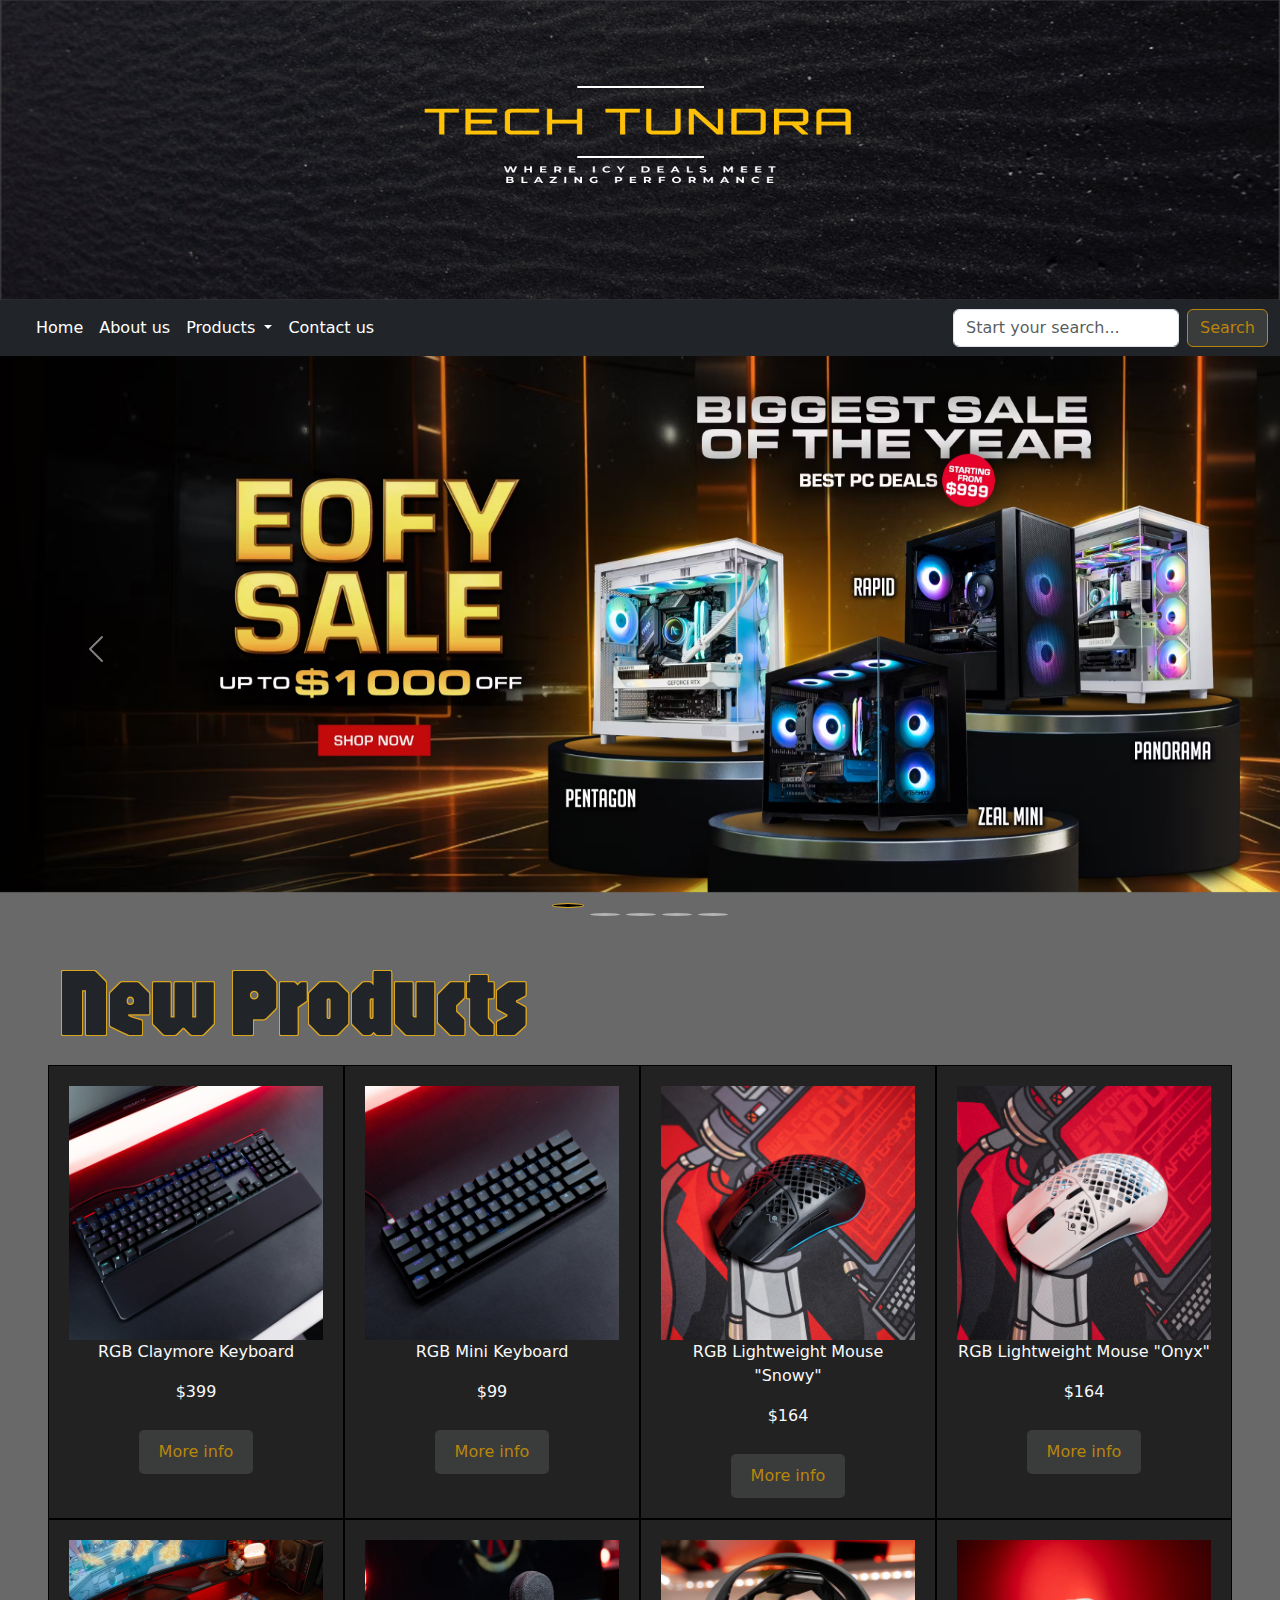
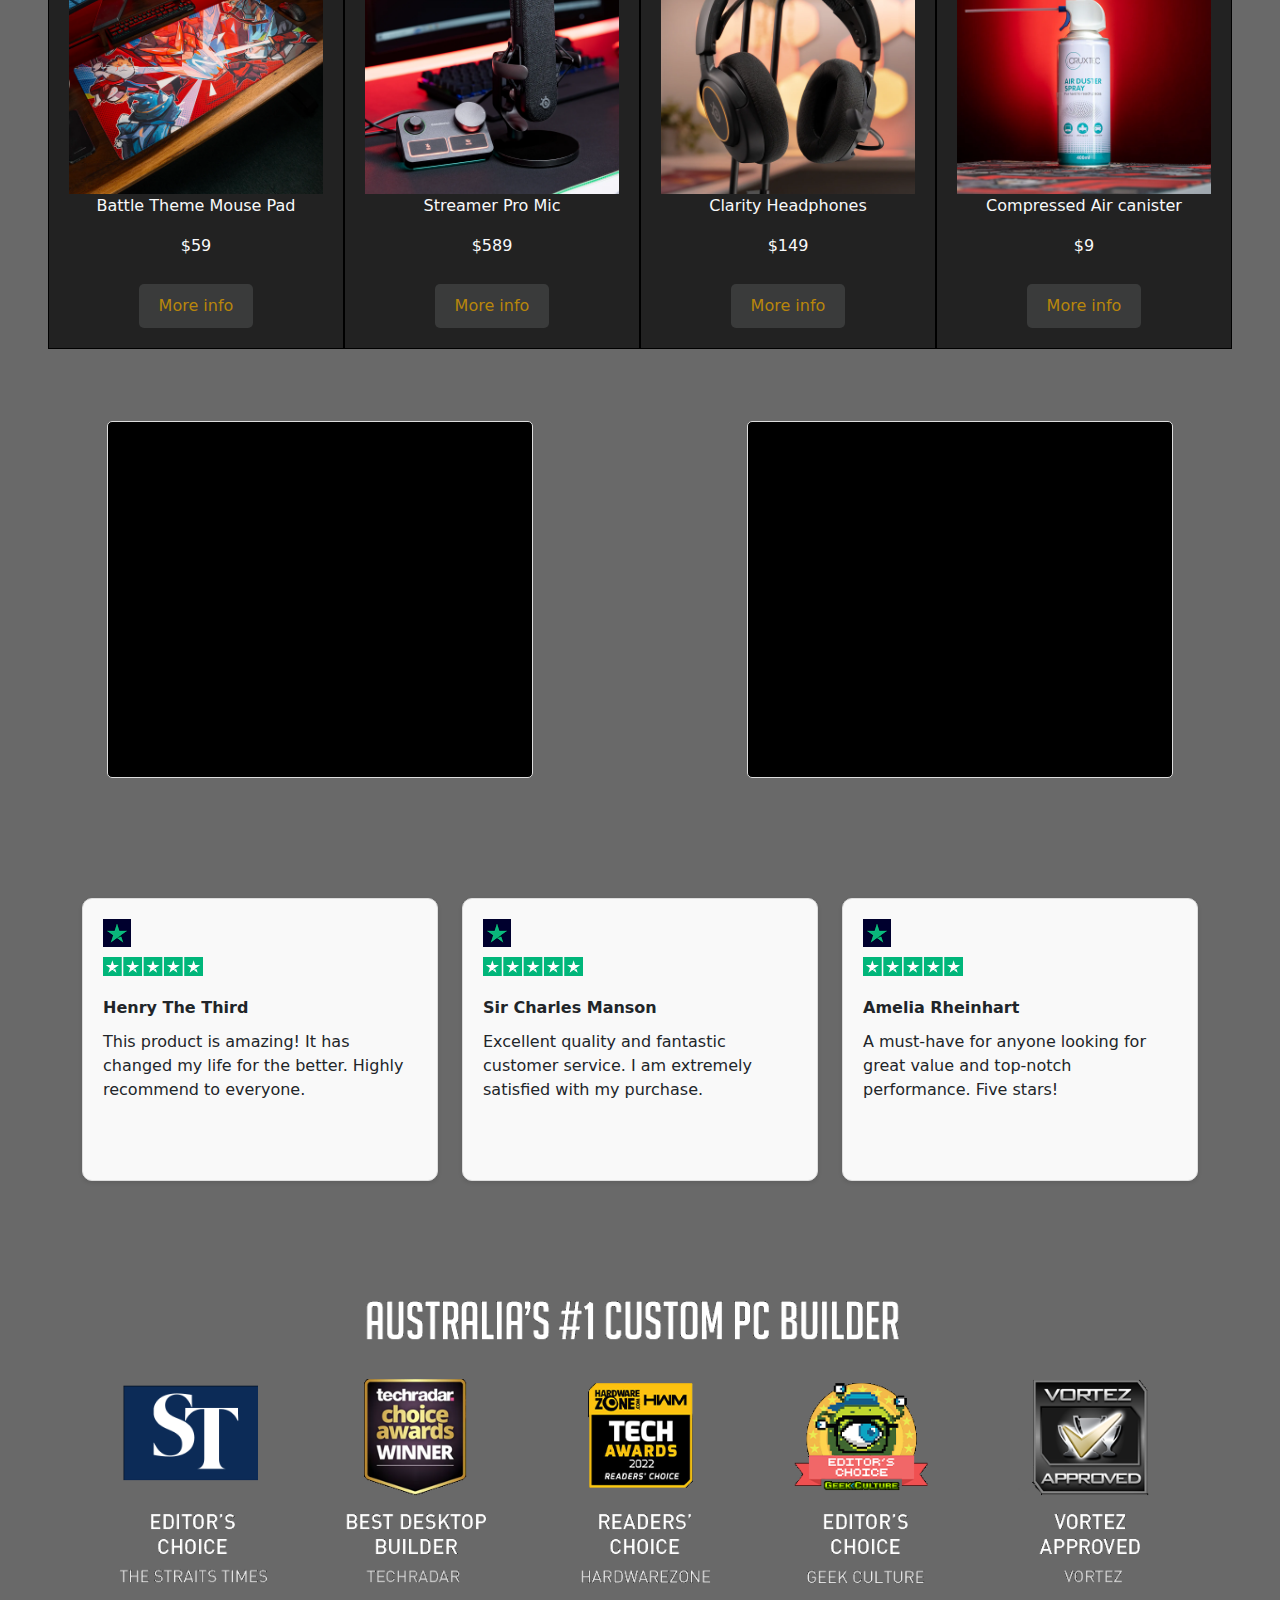
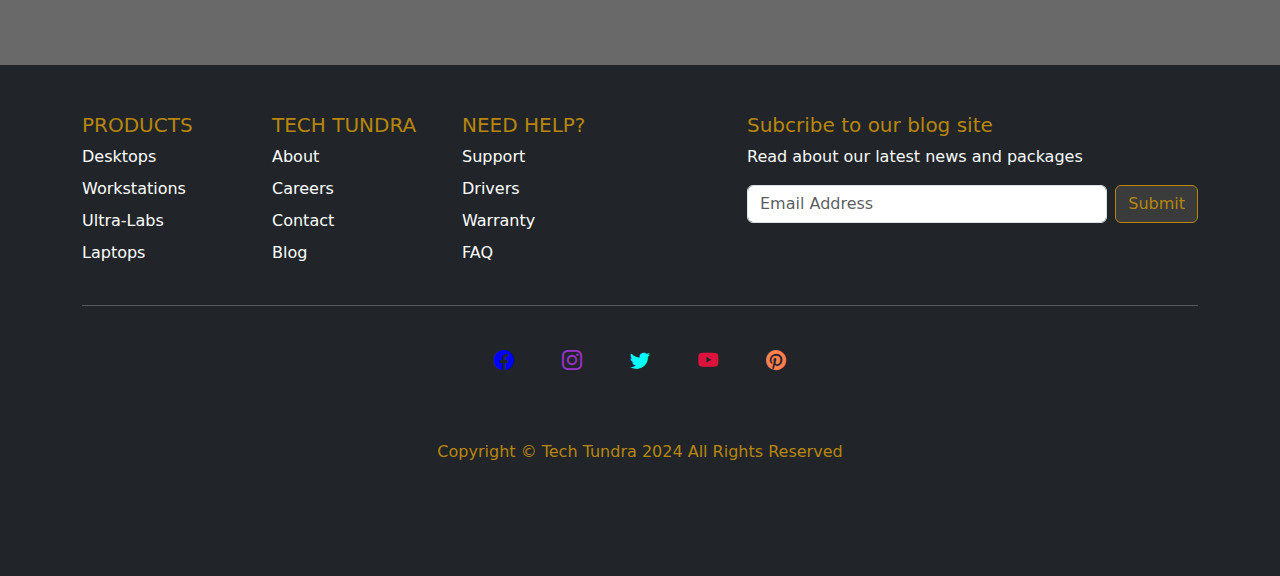
<file: index.html>
<!DOCTYPE html>
<html lang="en">
<head>
    <meta charset="UTF-8">
    <meta name="viewport" content="width=device-width, initial-scale=1.0">
    <title>Document</title>
    <link href="https://cdn.jsdelivr.net/npm/bootstrap@5.3.3/dist/css/bootstrap.min.css" rel="stylesheet" integrity="sha384-QWTKZyjpPEjISv5WaRU9OFeRpok6YctnYmDr5pNlyT2bRjXh0JMhjY6hW+ALEwIH" crossorigin="anonymous">
    <link rel="stylesheet" href="https://cdn.jsdelivr.net/npm/bootstrap-icons@1.11.3/font/bootstrap-icons.min.css">
    <link rel="stylesheet" href="https://cdnjs.cloudflare.com/ajax/libs/animate.css/4.1.1/animate.min.css">
    <link rel="stylesheet" href="styles.css">
    <!--logo on tab-->
    <link rel="icon" href="images/webtab.svg" type="image">
</head>
<body class="backgroundsolid">
    <!-- banner-->
    <header>
        <div class="container-fluid bannerImage">
            <img src="images/Banner.jpg" alt="Banner Image" class="bannerImg">
        </div>
    </header>
    <!-- navbar -->
    <nav class="navbar navbar-expand-md bg-dark">
        <div class="container-fluid">
          <a class="navbar-brand"></a>
          <button class="navbar-toggler" type="button" data-bs-toggle="collapse" data-bs-target="#navbarSupportedContent" aria-controls="navbarSupportedContent" aria-expanded="false" aria-label="Toggle navigation">
            <span class="navbar-toggler-icon"></span>
          </button>
          <div class="collapse navbar-collapse" id="navbarSupportedContent">
            <ul class="navbar-nav me-auto mb-2 mb-lg-0">
              <li class="nav-item">
                <a class="nav-link active text-white" aria-current="page" href="index.html">Home</a>
              </li>
              <li class="nav-item">
                <a class="nav-link text-white" href="about.html">About us</a>
              </li>
              <li class="nav-item dropdown">
                <a class="nav-link dropdown-toggle text-white" href="#" role="button" data-bs-toggle="dropdown" aria-expanded="false">
                  Products
                </a>
                <ul class="dropdown-menu">
                  <li><a class="dropdown-item" href="prebuilt.html">Prebuilt</a></li>
                  <li><a class="dropdown-item" href="https://pcpartpicker.com/" target="_blank">Parts Picker</a></li>
                </ul>
              </li>
              <li class="nav-item">
                <a class="nav-link text-white" href="contact.html">Contact us</a>
              </li>
            </ul>
            <form class="d-flex" role="search">
              <input class="form-control me-2" type="search" placeholder="Start your search..." aria-label="Search">
              <button class="btn btn-outline" type="submit">Search</button>
            </form>
          </div>
        </div>
      </nav>
<!--------------------Carousel---------------------------->
      <div id="carouselExampleIndicators" class="carousel slide" data-bs-ride="carousel" data-bs-interval="4000">
        <div class="carousel-indicators">
          <button type="button" data-bs-target="#carouselExampleIndicators" data-bs-slide-to="0" class="active" aria-current="true" aria-label="Slide 1"></button>
          <button type="button" data-bs-target="#carouselExampleIndicators" data-bs-slide-to="1" aria-label="Slide 2"></button>
          <button type="button" data-bs-target="#carouselExampleIndicators" data-bs-slide-to="2" aria-label="Slide 3"></button>
          <button type="button" data-bs-target="#carouselExampleIndicators" data-bs-slide-to="3" aria-label="Slide 4"></button>
          <button type="button" data-bs-target="#carouselExampleIndicators" data-bs-slide-to="4" aria-label="Slide 5"></button>
        </div>
        <div class="carousel-inner">
          <div class="carousel-item active">
            <img src="images/EOFY.png" class="d-block w-100" alt="...">
          </div>
          <div class="carousel-item">
            <img src="images/AMD.png" class="d-block w-100" alt="...">
          </div>
          <div class="carousel-item">
            <img src="images/workstations.avif" class="d-block w-100" alt="...">
          </div>
          <div class="carousel-item">
            <img src="images/desk.png" class="d-block w-100" alt="...">
          </div>
          <div class="carousel-item">
            <img src="images/pzero.png" class="d-block w-100" alt="...">
          </div>
        </div>
        <button class="carousel-control-prev" type="button" data-bs-target="#carouselExampleIndicators" data-bs-slide="prev">
          <span class="carousel-control-prev-icon" aria-hidden="true"></span>
          <span class="visually-hidden">Previous</span>
        </button>
        <button class="carousel-control-next" type="button" data-bs-target="#carouselExampleIndicators" data-bs-slide="next">
          <span class="carousel-control-next-icon" aria-hidden="true"></span>
          <span class="visually-hidden">Next</span>
        </button>
      </div> 


    <!-- GRid new items-->

    <div class="container mx-5" >
      <h1 class="jaro-font">New Products</h1>
    </div>
    <div class="grid-container mx-5 text-light">
      <div class="grid-item">
          <img src="images/keyboard1.webp" alt="Image 1">
          <p>RGB Claymore Keyboard</p>
          <p>$399</p>
          <button class="btn-outline">More info</button>
      </div>
      <div class="grid-item">
          <img src="images/RGB mini.webp" alt="Image 2">
          <p>RGB Mini Keyboard</p>
          <p>$99</p>
          <button class="btn-outline">More info</button>
      </div>
      <div class="grid-item">
          <img src="images/snowy.webp" alt="Image 3">
          <p>RGB Lightweight Mouse "Snowy"</p>
          <p>$164</p>
          <button class="btn-outline">More info</button>
      </div>
      <div class="grid-item">
          <img src="images/onyx.webp" alt="Image 4">
          <p>RGB Lightweight Mouse "Onyx"</p>
          <p>$164</p>
          <button class="btn-outline">More info</button>
      </div>
      <div class="grid-item">
          <img src="images/bossmousepad.webp" alt="Image 5">
          <p>Battle Theme Mouse Pad</p>
          <p>$59</p>
          <button class="btn-outline">More info</button>
      </div>
      <div class="grid-item">
          <img src="images/Streamerpro.webp" alt="Image 6">
          <p>Streamer Pro Mic</p>
          <p>$589</p>
          <button class="btn-outline">More info</button>
      </div>
      <div class="grid-item">
          <img src="images/clarities.webp" alt="Image 7">
          <p>Clarity Headphones</p>
          <p>$149</p>
          <button class="btn-outline">More info</button>
      </div>
      <div class="grid-item">
          <img src="images/air.webp" alt="Image 8">
          <p>Compressed Air canister</p>
          <p>$9</p>
          <button class="btn-outline">More info</button>
      </div>
  </div>

       <!--Conatiner main page filler --> 

       <div class="container-fluid mt-4 py-5">
        <div class="row">
          <div class="col-md-4 mx-auto link-item">
            <iframe width="560" height="315" src="https://www.youtube.com/embed/F16OFuLEx2w?si=wn-rbUbf-bKqVGNN&amp;start=1" title="YouTube video player" frameborder="0" allow="accelerometer; autoplay; clipboard-write; encrypted-media; gyroscope; picture-in-picture; web-share" referrerpolicy="strict-origin-when-cross-origin" allowfullscreen></iframe>
          </div>
          <div class="col-md-4 mx-auto link-item">
            <iframe width="560" height="315" src="https://www.youtube.com/embed/3ePvOQDma_s?si=N4fchI3r_JBFfJib&amp;start=3" title="YouTube video player" frameborder="0" allow="accelerometer; autoplay; clipboard-write; encrypted-media; gyroscope; picture-in-picture; web-share" referrerpolicy="strict-origin-when-cross-origin" allowfullscreen></iframe>
          </div>
        </div>
      </div>
  


    <!--testimonials-->
    <div class="container mt-4 py-5">
      <div class="row">
        <div class="col-md-4">
          <div class="testimonial">
              <img src="images/testimonial.png" alt="testimonials">
              <div class="card-body">
                <img src="images/stars-5.svg">
                <p class="name">Henry The Third</p>
                <p>This product is amazing! It has changed my life for the better. Highly recommend to everyone.</p>
              </div>
          </div>
      </div>

      
      <div class="col-md-4">
          <div class="testimonial">
              <img src="images/testimonial.png" alt="testimonials">
              <div class="card-body">
                <img src="images/stars-5.svg">
                <p class="name">Sir Charles Manson</p>
                <p>Excellent quality and fantastic customer service. I am extremely satisfied with my purchase.</p>
              </div>
          </div>
      </div>

      <div class="col-md-4">
          <div class="testimonial">
              <img src="images/testimonial.png" alt="testimonials">
              <div class="card-body">
                <img src="images/stars-5.svg">
                  <p class="name">Amelia Rheinhart</p>
                  <p>A must-have for anyone looking for great value and top-notch performance. Five stars!</p>
              </div>
          </div>
      </div>
      </div>
    </div>

    
 

     <!--Conatiner main page filler -->

    <div class="container py-5">
      <div class="d-flex justify-content-center">
        <img src="images/awards.png" class="img-fluid">
      </div>
    </div>


     <!--Footer-->
     <div class="container-fluid bg-dark">

        <div class="container">
            <footer class="py-5">
                <div class="row">
                    <div class="col-6 col-md mb-3">
                        <h5 class="h5yellow">PRODUCTS</h5>
                        <ul class="nav flex-column">
                            <li class="nav-item mb-2"><a href="#" class="nav-link p-0 footerlinksCol text-white">Desktops</a></li>
                            <li class="nav-item mb-2"><a href="#" class="nav-link p-0 footerlinksCol text-white">Workstations</a></li>
                            <li class="nav-item mb-2"><a href="#" class="nav-link p-0 footerlinksCol text-white">Ultra-Labs</a></li>
                            <li class="nav-item mb-2"><a href="#" class="nav-link p-0 footerlinksCol text-white">Laptops</a></li>
                        </ul>
                    </div>

                    <div class="col-6 col-md mb-3">
                        <h5 class="h5yellow">TECH TUNDRA</h5>
                        <ul class="nav flex-column">
                            <li class="nav-item mb-2"><a href="about.html" class="nav-link p-0 footerlinksCol text-white">About</a></li>
                            <li class="nav-item mb-2"><a href="#" class="nav-link p-0 footerlinksCol text-white">Careers</a></li>
                            <li class="nav-item mb-2"><a href="contact.html" class="nav-link p-0 footerlinksCol text-white">Contact</a></li>
                            <li class="nav-item mb-2"><a href="#" class="nav-link p-0 footerlinksCol text-white">Blog</a></li>
                        </ul>
                    </div>

                    <div class="col-6 col-md mb-3">
                        <h5 class="h5yellow">NEED HELP?</h5>
                        <ul class="nav flex-column">
                            <li class="nav-item mb-2"><a href="#" class="nav-link p-0 footerlinksCol text-white">Support</a></li>
                            <li class="nav-item mb-2"><a href="#" class="nav-link p-0 footerlinksCol text-white">Drivers</a></li>
                            <li class="nav-item mb-2"><a href="#" class="nav-link p-0 footerlinksCol text-white">Warranty</a></li>
                            <li class="nav-item mb-2"><a href="#" class="nav-link p-0 footerlinksCol text-white">FAQ</a></li>
                        </ul>
                    </div>

                  
                    <div class="col-md-5 offset-md-1 mb-3">
                        <form action="#">
                            <h5 class="h5yellow"> Subcribe to our blog site</h5>
                            <p class="text-light"> Read about our latest news and packages</p>
                            <div class="d-flex flex-column flex-sm-row w-100 gap-2">
                                <label for="blog 1" class="visually-hidden">Email Address</label>
                                <input id="blog 1" type="text" class="form-control" placeholder="Email Address">
                                <button class="btn btn-outline" type="Submit" >Submit</button>
                            </div>
                        </form>
                    </div>
                </div>

                

                <div>
                    <hr class="text-light"> <!--Added icon Bouncing-->
                    <div class="d-flex justify-content-center py-3 my-4">
                        <div class="social-icon-item icon-bounce">
                            <a href="#"><i class="bi bi-facebook fbicon fs-5 m-4"></i></a>
                        </div>
                        <div class="social-icon-item icon-bounce">
                            <a href="#"><i class="bi bi-instagram instaicon fs-5 m-4"></i></a>
                        </div>
                        <div class="social-icon-item icon-bounce">
                            <a href="#"><i class="bi bi-twitter xicon fs-5 m-4"></i></a>
                        </div>
                        <div class="social-icon-item icon-bounce">
                            <a href="#"><i class="bi bi-youtube yticon fs-5 m-4"></i></a>
                        </div>
                        <div class="social-icon-item icon-bounce">
                            <a href="#"><i class="bi bi-pinterest pinteresticon fs-5 m-4"></i></a>
                        </div>
                    </div>

                <div class="d-flex flex-column flex-sm-row justify-content-center py-4 my-4">
                    <p class="h5yellow fw-light">Copyright &copy Tech Tundra 2024 All Rights Reserved</p>
                </div>

            </footer>
        </div>

    </div>

       

    
</body>
<script src="https://cdn.jsdelivr.net/npm/bootstrap@5.3.3/dist/js/bootstrap.bundle.min.js" integrity="sha384-YvpcrYf0tY3lHB60NNkmXc5s9fDVZLESaAA55NDzOxhy9GkcIdslK1eN7N6jIeHz" crossorigin="anonymous"></script>
</html>
</file>
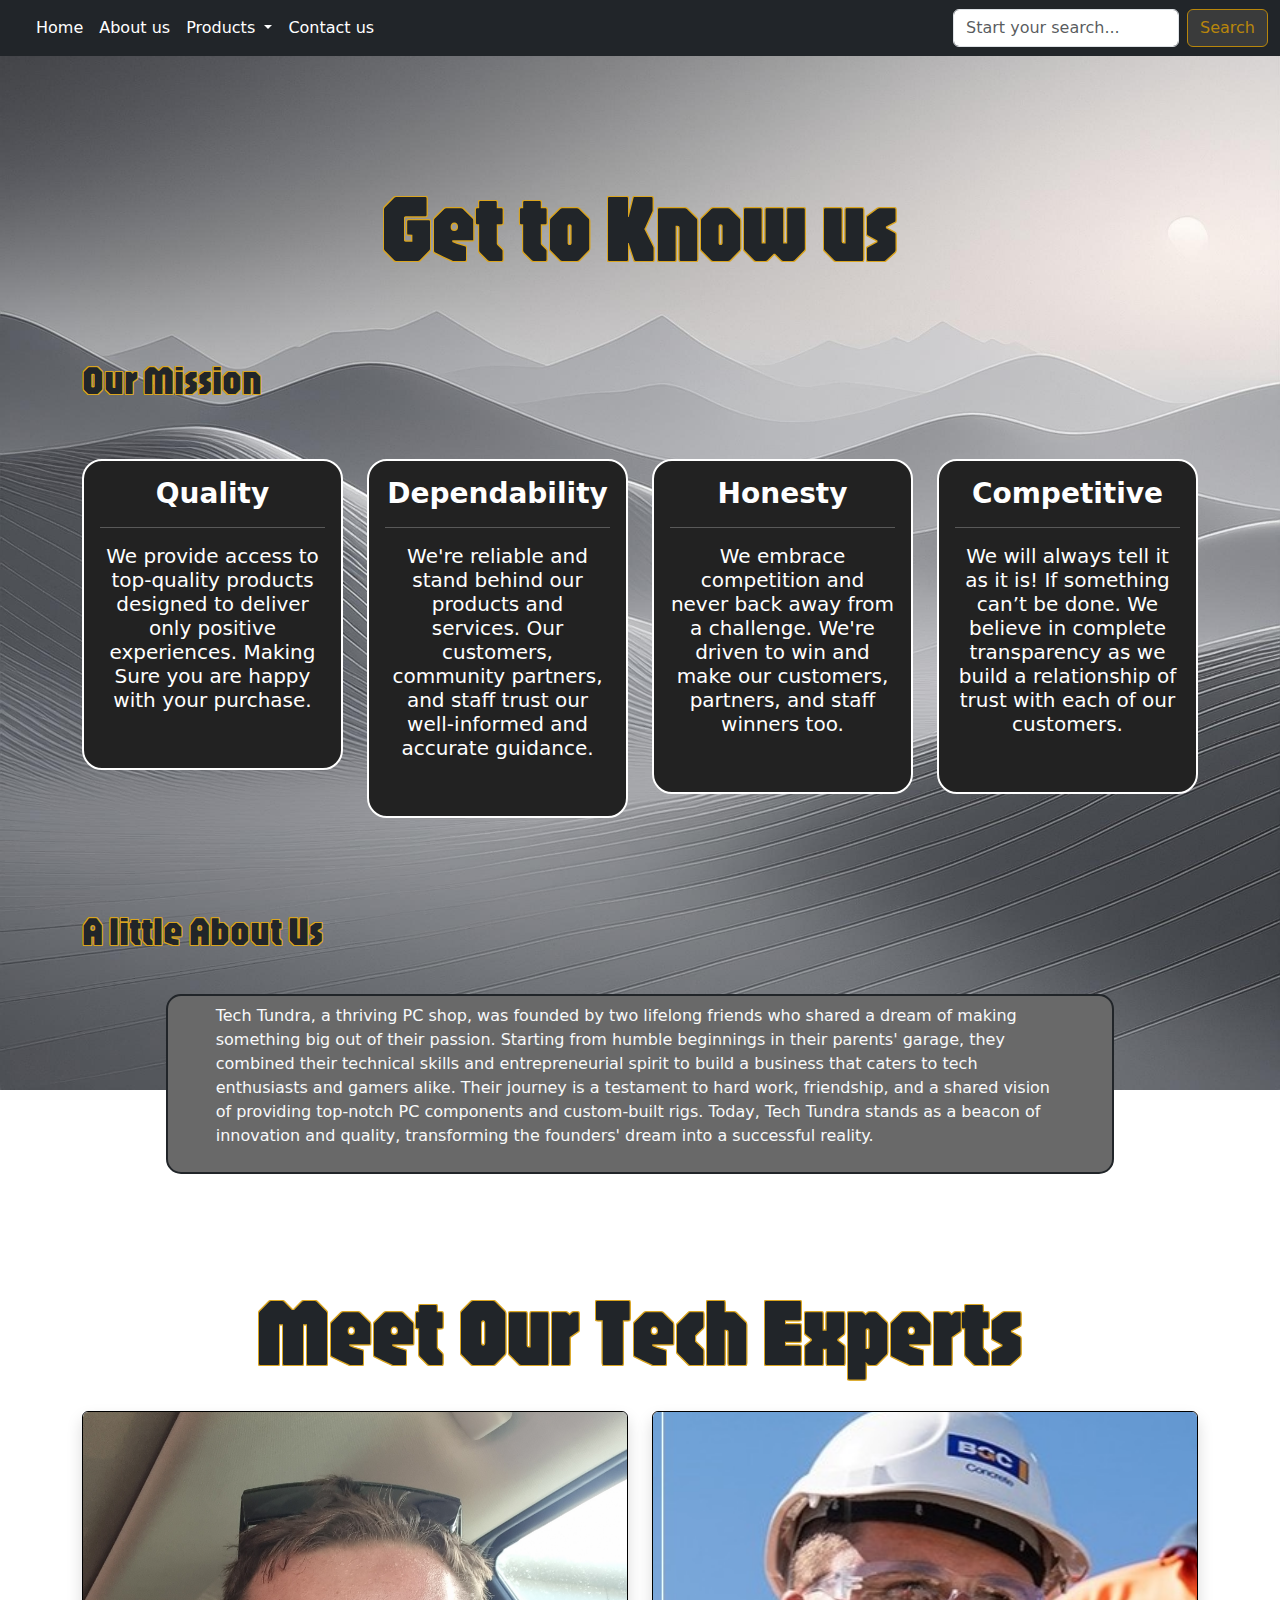
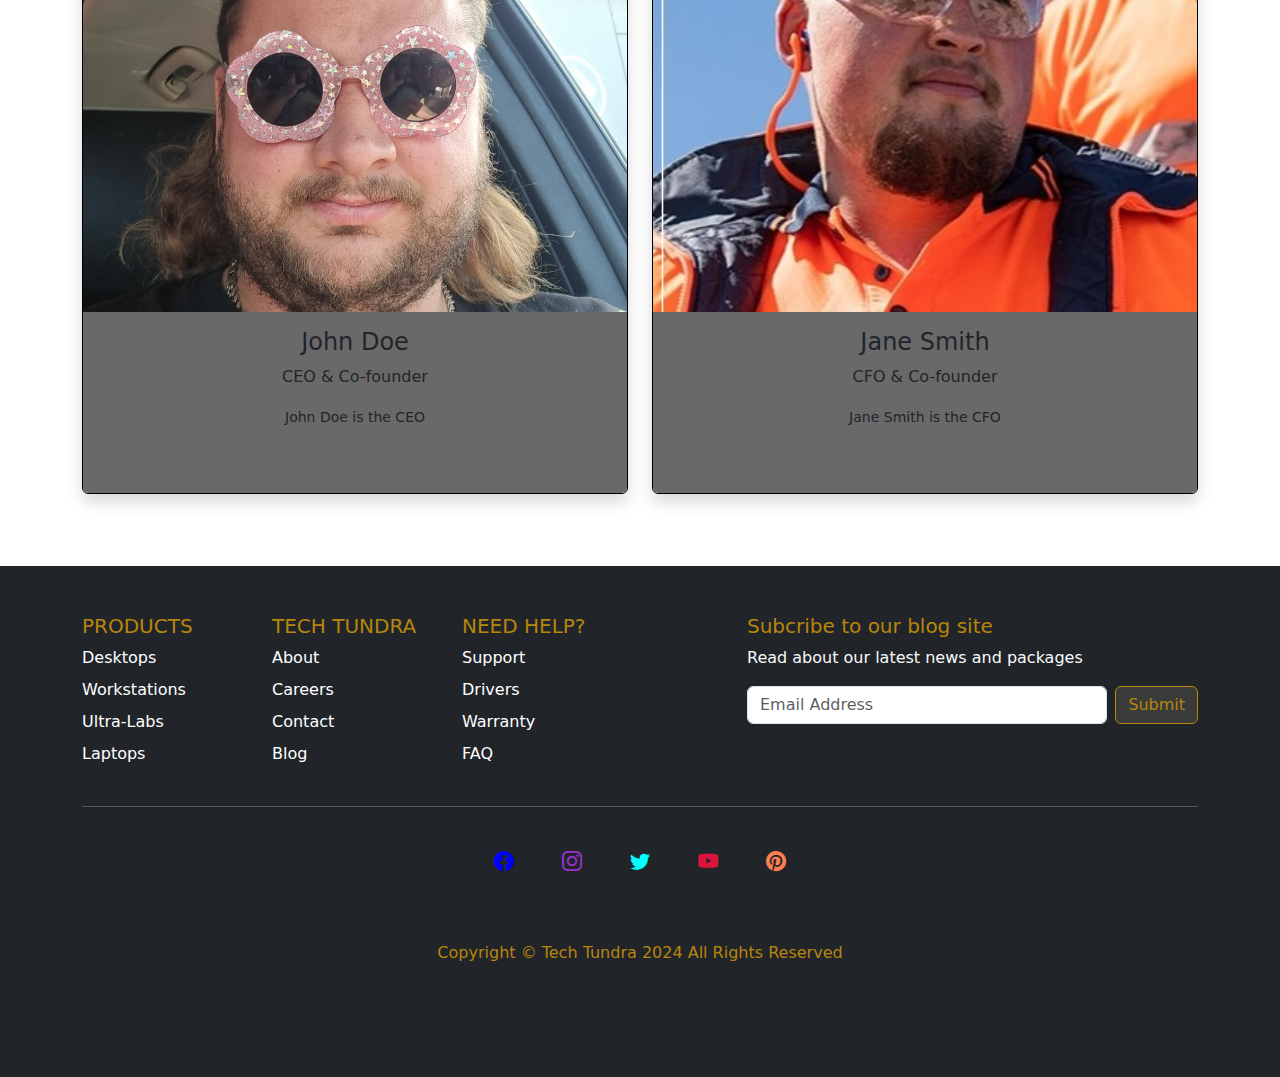
<file: about.html>
<!DOCTYPE html>
<html lang="en">
<head>
    <meta charset="UTF-8">
    <meta name="viewport" content="width=device-width, initial-scale=1.0">
    <title>Document</title>
    <link href="https://cdn.jsdelivr.net/npm/bootstrap@5.3.3/dist/css/bootstrap.min.css" rel="stylesheet" integrity="sha384-QWTKZyjpPEjISv5WaRU9OFeRpok6YctnYmDr5pNlyT2bRjXh0JMhjY6hW+ALEwIH" crossorigin="anonymous">
    <link rel="stylesheet" href="https://cdn.jsdelivr.net/npm/bootstrap-icons@1.11.3/font/bootstrap-icons.min.css">
    <link rel="stylesheet" href="styles.css">
    <!--logo on tab-->
    <link rel="icon" href="images/webtab.svg" type="image">
</head>
<body class="backgroundimage">

    <!-- navbar -->
    <nav class="navbar navbar-expand-md bg-dark">
        <div class="container-fluid">
          <a class="navbar-brand"></a>
          <button class="navbar-toggler" type="button" data-bs-toggle="collapse" data-bs-target="#navbarSupportedContent" aria-controls="navbarSupportedContent" aria-expanded="false" aria-label="Toggle navigation">
            <span class="navbar-toggler-icon"></span>
          </button>
          <div class="collapse navbar-collapse" id="navbarSupportedContent">
            <ul class="navbar-nav me-auto mb-2 mb-lg-0">
              <li class="nav-item">
                <a class="nav-link active text-white" aria-current="page" href="index.html">Home</a>
              </li>
              <li class="nav-item">
                <a class="nav-link text-white" href="about.html">About us</a>
              </li>
              <li class="nav-item dropdown">
                <a class="nav-link dropdown-toggle text-white" href="#" role="button" data-bs-toggle="dropdown" aria-expanded="false">
                  Products
                </a>
                <ul class="dropdown-menu">
                  <li><a class="dropdown-item" href="prebuilt.html">Prebuilt</a></li>
                  <li><a class="dropdown-item" href="https://pcpartpicker.com/" target="_blank">Parts Picker</a></li>
                  
                </ul>
              </li>
              <li class="nav-item">
                <a class="nav-link text-white" href="contact.html">Contact us</a>
              </li>
            </ul>
            <form class="d-flex" role="search">
              <input class="form-control me-2" type="search" placeholder="Start your search..." aria-label="Search">
              <button class="btn btn-outline" type="submit">Search</button>
            </form>
          </div>
        </div>
      </nav>
      
           <!-- Container -->
      <div class="container-fluid">
        <div class=" py-5 my-3 text-center">
            <h1 class="pt-5 text-dark jaro-font">Get to Know us</h1>
        </div>
    </div> 
    
    <div class="container">
        <h1 class="h1products">Our Mission</h1>
        <div class="row justify-content-center">
            <div class="col-md-3 py-5">
                <div class="card cardsupport">
                    <div class="card-body text-white">
                        <h3><strong>Quality</strong></h3>
                        <hr>
                        <h5 class="card-title">We provide access to top-quality products designed to deliver only positive experiences. Making Sure you are happy with your purchase.</h5>
                    </div>
                </div>
            </div>
    
            <div class="col-md-3 py-5">
                <div class="card cardsupport">
                    <div class="card-body text-white">
                        <h3><strong>Dependability</strong></h3>
                        <hr>
                        <h5 class="card-title">We're reliable and stand behind our products and services. Our customers, community partners, and staff trust our well-informed and accurate guidance.</h5>
                    </div>
                </div>
            </div>
    
            <div class="col-md-3 py-5">
                <div class="card cardsupport">
                    <div class="card-body text-white">
                        <h3><strong>Honesty</strong></h3>
                        <hr>
                        <h5 class="card-title">We embrace competition and never back away from a challenge. We're driven to win and make our customers, partners, and staff winners too.</h5>
                    </div>
                </div>
            </div>
            <div class="col-md-3 py-5">
                <div class="card cardsupport">
                    <div class="card-body text-white">
                        <h3><strong>Competitive</strong></h3>
                        <hr>
                        <h5 class="card-title">We will always tell it as it is! If something can’t be done. We believe in complete transparency as we build a relationship of trust with each of our customers.</h5>
                    </div>
                </div>
            </div>
        </div>
    </div>

    <div class="container mx-auto">
        <h1 class="h1products py-3 my-4 ">A little About Us</h1>
        <div class="mx-auto text px-5 py-2 cardgrey">
            <p class="text-light">Tech Tundra, a thriving PC shop, was founded by two lifelong friends who shared a dream of making something big out of their passion.
                 Starting from humble beginnings in their parents' garage, they combined their technical skills and entrepreneurial spirit to build a business that caters to tech enthusiasts and gamers alike.
                  Their journey is a testament to hard work, friendship, and a shared vision of providing top-notch PC components and custom-built rigs. 
                  Today, Tech Tundra stands as a beacon of innovation and quality, transforming the founders' dream into a successful reality.</p>
        </div>
    </div>

    <!-- Meet us-->
    <section class="py-5">
        <div class="container">
            <h1 class="jaro-font text-center mb-4">Meet Our Tech Experts</h1>
            <div class="row">
                <div class="col-md-6 mb-4">
                    <div class="card team-member shadow">
                        <img src="images/Snapchat-1834599623.jpg" class="card-img-top" alt=" Team member 1">
                        <div class="card-body cardsale">
                            <h4 class="card-title">John Doe</h4>
                            <p class="card-text">CEO & Co-founder</p>
                            <p><small>John Doe is the CEO</small></p>
                        </div>
                    </div>
                </div>
    
                <div class="col-md-6 mb-4">
                    <div class="card team-member shadow">
                        <img src="images/codie.heroic22.jpg" class="card-img-top" alt=" Team member 2">
                        <div class="card-body cardsale">
                            <h4 class="card-title">Jane Smith</h4>
                            <p class="card-text">CFO & Co-founder</p>
                            <p><small>Jane Smith is the CFO</small></p>
                        </div>
                    </div>
                </div>
            </div>
        </div>
    </section>
    




       <!--Footer-->

    <div class="container-fluid bg-dark">

        <div class="container">
            <footer class="py-5">
                <div class="row">
                    <div class="col-6 col-md mb-3">
                        <h5 class="h5yellow">PRODUCTS</h5>
                        <ul class="nav flex-column">
                            <li class="nav-item mb-2"><a href="#" class="nav-link p-0 footerlinksCol text-white">Desktops</a></li>
                            <li class="nav-item mb-2"><a href="#" class="nav-link p-0 footerlinksCol text-white">Workstations</a></li>
                            <li class="nav-item mb-2"><a href="#" class="nav-link p-0 footerlinksCol text-white">Ultra-Labs</a></li>
                            <li class="nav-item mb-2"><a href="#" class="nav-link p-0 footerlinksCol text-white">Laptops</a></li>
                        </ul>
                    </div>

                    <div class="col-6 col-md mb-3">
                        <h5 class="h5yellow">TECH TUNDRA</h5>
                        <ul class="nav flex-column">
                            <li class="nav-item mb-2"><a href="about.html" class="nav-link p-0 footerlinksCol text-white">About</a></li>
                            <li class="nav-item mb-2"><a href="#" class="nav-link p-0 footerlinksCol text-white">Careers</a></li>
                            <li class="nav-item mb-2"><a href="contact.html" class="nav-link p-0 footerlinksCol text-white">Contact</a></li>
                            <li class="nav-item mb-2"><a href="#" class="nav-link p-0 footerlinksCol text-white">Blog</a></li>
                        </ul>
                    </div>

                    <div class="col-6 col-md mb-3">
                        <h5 class="h5yellow">NEED HELP?</h5>
                        <ul class="nav flex-column">
                            <li class="nav-item mb-2"><a href="#" class="nav-link p-0 footerlinksCol text-white">Support</a></li>
                            <li class="nav-item mb-2"><a href="#" class="nav-link p-0 footerlinksCol text-white">Drivers</a></li>
                            <li class="nav-item mb-2"><a href="#" class="nav-link p-0 footerlinksCol text-white">Warranty</a></li>
                            <li class="nav-item mb-2"><a href="#" class="nav-link p-0 footerlinksCol text-white">FAQ</a></li>
                        </ul>
                    </div>

                  
                    <div class="col-md-5 offset-md-1 mb-3">
                        <form action="#">
                            <h5 class="h5yellow"> Subcribe to our blog site</h5>
                            <p class="text-light"> Read about our latest news and packages</p>
                            <div class="d-flex flex-column flex-sm-row w-100 gap-2">
                                <label for="blog 1" class="visually-hidden">Email Address</label>
                                <input id="blog 1" type="text" class="form-control" placeholder="Email Address">
                                <button class="btn btn-outline" type="Submit" >Submit</button>
                            </div>
                        </form>
                    </div>
                </div>

                

                <div>
                    <hr class="text-light"> <!--Added icon Bouncing-->
                    <div class="d-flex justify-content-center py-3 my-4">
                        <div class="social-icon-item icon-bounce">
                            <a href="#"><i class="bi bi-facebook fbicon fs-5 m-4"></i></a>
                        </div>
                        <div class="social-icon-item icon-bounce">
                            <a href="#"><i class="bi bi-instagram instaicon fs-5 m-4"></i></a>
                        </div>
                        <div class="social-icon-item icon-bounce">
                            <a href="#"><i class="bi bi-twitter xicon fs-5 m-4"></i></a>
                        </div>
                        <div class="social-icon-item icon-bounce">
                            <a href="#"><i class="bi bi-youtube yticon fs-5 m-4"></i></a>
                        </div>
                        <div class="social-icon-item icon-bounce">
                            <a href="#"><i class="bi bi-pinterest pinteresticon fs-5 m-4"></i></a>
                        </div>
                    </div>

                <div class="d-flex flex-column flex-sm-row justify-content-center py-4 my-4">
                    <p class="h5yellow fw-light">Copyright &copy Tech Tundra 2024 All Rights Reserved</p>
                </div>

            </footer>
        </div>

    </div> 
</body>
<script src="https://cdn.jsdelivr.net/npm/bootstrap@5.3.3/dist/js/bootstrap.bundle.min.js" integrity="sha384-YvpcrYf0tY3lHB60NNkmXc5s9fDVZLESaAA55NDzOxhy9GkcIdslK1eN7N6jIeHz" crossorigin="anonymous"></script>
</html>
</file>
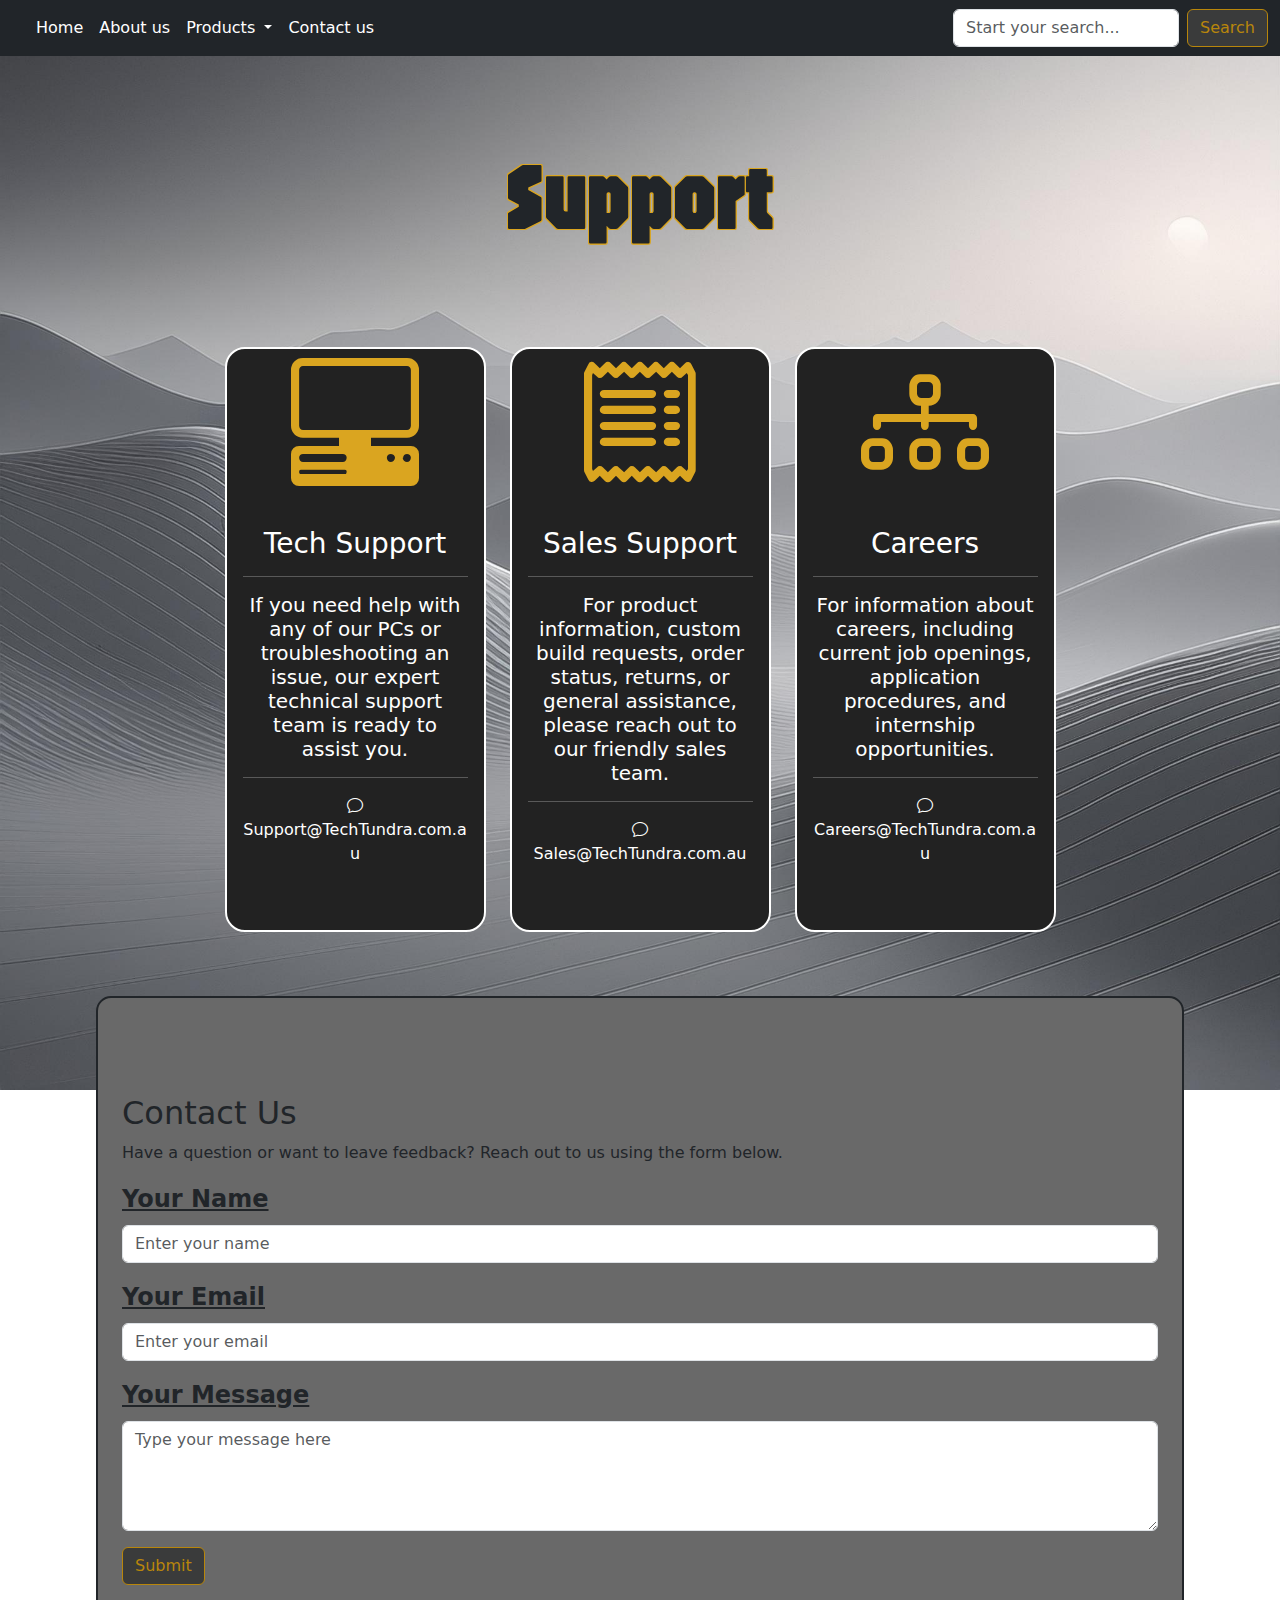
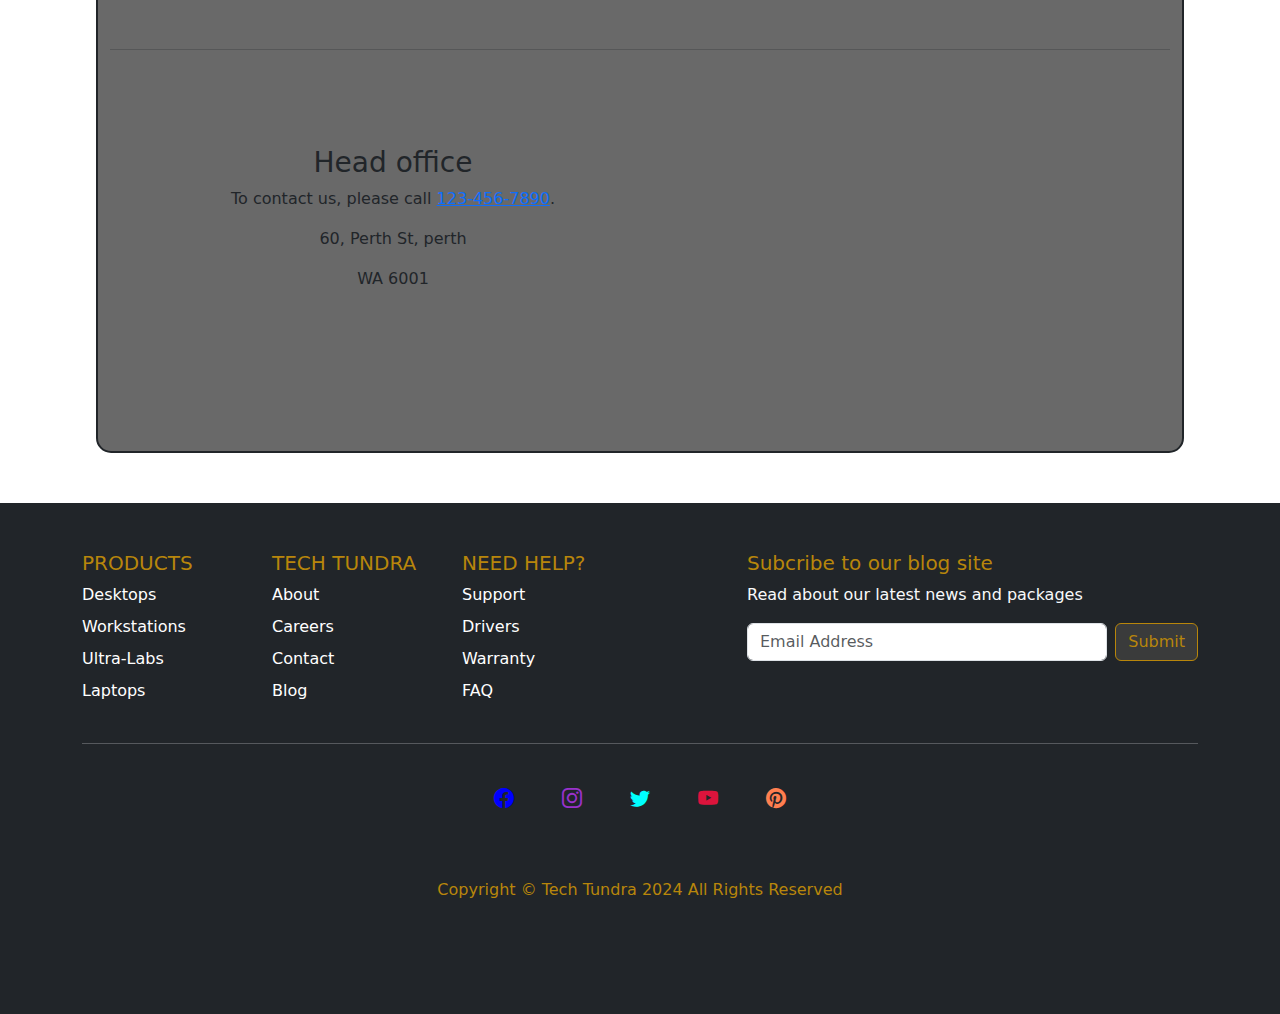
<file: contact.html>
<!DOCTYPE html>
<html lang="en">
<head>
    <meta charset="UTF-8">
    <meta name="viewport" content="width=device-width, initial-scale=1.0">
    <title>Document</title>
    <link href="https://cdn.jsdelivr.net/npm/bootstrap@5.3.3/dist/css/bootstrap.min.css" rel="stylesheet" integrity="sha384-QWTKZyjpPEjISv5WaRU9OFeRpok6YctnYmDr5pNlyT2bRjXh0JMhjY6hW+ALEwIH" crossorigin="anonymous">
    <link rel="stylesheet" href="https://cdn.jsdelivr.net/npm/bootstrap-icons@1.11.3/font/bootstrap-icons.min.css">
    <link rel="stylesheet" href="styles.css">
    <!--logo on tab-->
    <link rel="icon" href="images/webtab.svg" type="image">
</head>
<body class="backgroundimage">
    <!-- navbar -->
    <nav class="navbar navbar-expand-md bg-dark">
        <div class="container-fluid">
          <a class="navbar-brand"></a>
          <button class="navbar-toggler" type="button" data-bs-toggle="collapse" data-bs-target="#navbarSupportedContent" aria-controls="navbarSupportedContent" aria-expanded="false" aria-label="Toggle navigation">
            <span class="navbar-toggler-icon"></span>
          </button>
          <div class="collapse navbar-collapse" id="navbarSupportedContent">
            <ul class="navbar-nav me-auto mb-2 mb-lg-0">
              <li class="nav-item">
                <a class="nav-link active text-white" aria-current="page" href="index.html">Home</a>
              </li>
              <li class="nav-item">
                <a class="nav-link text-white" href="about.html">About us</a>
              </li>
              <li class="nav-item dropdown">
                <a class="nav-link dropdown-toggle text-white" href="#" role="button" data-bs-toggle="dropdown" aria-expanded="false">
                  Products
                </a>
                <ul class="dropdown-menu">
                  <li><a class="dropdown-item" href="prebuilt.html">Prebuilt</a></li>
                  <li><a class="dropdown-item" href="https://pcpartpicker.com/" target="_blank">Parts Picker</a></li>
                  
                </ul>
              </li>
              <li class="nav-item">
                <a class="nav-link text-white" href="contact.html">Contact us</a>
              </li>
            </ul>
            <form class="d-flex" role="search">
              <input class="form-control me-2" type="search" placeholder="Start your search..." aria-label="Search">
              <button class="btn btn-outline" type="submit">Search</button>
            </form>
          </div>
        </div>
      </nav>

      <div class="container-fluid">
        <div class="py-3 my-3 text-center">
            <h1 class="pt-5 text-dark jaro-font">Support</h1>
        </div>
      </div>

      <!-- Support-->
      <div class="container mt-4 my-3 ">
        <div class="row justify-content-center">
            <div class="col-md-3 py-5">
                <div class="card cardsupport">
                    <h1><i class="bi bi-pc-display-horizontal custom-size"></i></h1>
                    <div class="card-body text-white">
                        <h3>Tech Support</h3>
                        <hr>
                        <h5 class="card-title">If you need help with any of our PCs or troubleshooting an issue, our expert technical support team is ready to assist you.</h5>
                        <hr>
                        <i class="bi bi-chat"></i>
                        <p>Support@TechTundra.com.au</p>
                    </div>
                </div>
            </div>
    
            <div class="col-md-3 py-5">
                <div class="card cardsupport">
                    <h1><i class="bi bi-receipt custom-size"></i></h1>
                    <div class="card-body text-white">
                        <h3>Sales Support</h3>
                        <hr>
                        <h5 class="card-title">For product information, custom build requests, order status, returns, or general assistance, please reach out to our friendly sales team.</h5>
                        <hr>
                        <i class="bi bi-chat"></i>
                        <p>Sales@TechTundra.com.au</p>
                    </div>
                </div>
            </div>
    
            <div class="col-md-3 py-5">
                <div class="card cardsupport">
                    <h1><i class="bi bi-diagram-3 custom-size"></i></h1>
                    <div class="card-body text-white">
                        <h3>Careers</h3>
                        <hr>
                        <h5 class="card-title">For information about careers, including current job openings, application procedures, and internship opportunities.</h5>
                        <hr>
                        <i class="bi bi-chat"></i>
                        <p>Careers@TechTundra.com.au</p>
                    </div>
                </div>
            </div>
        </div>
      </div>
        
            

      

   <!-- Contact Form Section -->
<div class="container-fluid cardgrey">
    <section class="container mt-5 py-5">
        <h2>Contact Us</h2>
        <p>Have a question or want to leave feedback? Reach out to us using the form below.</p>
    
        <form>
            <div class="mb-3">
                <label for="name" class="form-label">Your Name</label>
                <input type="text" class="form-control" id="name" placeholder="Enter your name" required>
            </div>
    
            <div class="mb-3">
                <label for="email" class="form-label">Your Email</label>
                <input type="email" class="form-control" id="email" placeholder="Enter your email" required>
            </div>
    
            <div class="mb-3">
                <label for="message" class="form-label">Your Message</label>
                <textarea class="form-control" id="message" rows="4" placeholder="Type your message here" required></textarea>
            </div>
    
            <button type="submit" class="btn btn-outline">Submit</button>
        </form>
    </section>
    <hr>
    <div class="container mt-5 px-5 py-5">
        <div class="row">
            <div class="col-md-6 text-center">
                <div>
                    <h3>Head office</h3>
                    <p>To contact us, please call <a href="tel:1234567890">123-456-7890</a>.</p>
                    <p>60, Perth St, perth</p>
                    <p> WA 6001</p>
                </div>
            </div>
            <div class="col-md-6 text-center">
                <iframe src="https://www.google.com/maps/embed?pb=!1m18!1m12!1m3!1d432908.07695707795!2d115.63188466552272!3d-32.039637485538876!2m3!1f0!2f0!3f0!3m2!1i1024!2i768!4f13.1!3m3!1m2!1s0x2a32966cdb47733d%3A0x304f0b535df55d0!2sPerth%20WA!5e0!3m2!1sen!2sau!4v1716696484822!5m2!1sen!2sau" width="400" height="250" style="border:0;" allowfullscreen="" loading="lazy" referrerpolicy="no-referrer-when-downgrade"></iframe>
            </div>
        </div>
    </div>
</div>


     <!--Footer-->

    <div class="container-fluid bg-dark">

        <div class="container">
            <footer class="py-5">
                <div class="row">
                    <div class="col-6 col-md mb-3">
                        <h5 class="h5yellow">PRODUCTS</h5>
                        <ul class="nav flex-column">
                            <li class="nav-item mb-2"><a href="#" class="nav-link p-0 footerlinksCol text-white">Desktops</a></li>
                            <li class="nav-item mb-2"><a href="#" class="nav-link p-0 footerlinksCol text-white">Workstations</a></li>
                            <li class="nav-item mb-2"><a href="#" class="nav-link p-0 footerlinksCol text-white">Ultra-Labs</a></li>
                            <li class="nav-item mb-2"><a href="#" class="nav-link p-0 footerlinksCol text-white">Laptops</a></li>
                        </ul>
                    </div>

                    <div class="col-6 col-md mb-3">
                        <h5 class="h5yellow">TECH TUNDRA</h5>
                        <ul class="nav flex-column">
                            <li class="nav-item mb-2"><a href="about.html" class="nav-link p-0 footerlinksCol text-white">About</a></li>
                            <li class="nav-item mb-2"><a href="#" class="nav-link p-0 footerlinksCol text-white">Careers</a></li>
                            <li class="nav-item mb-2"><a href="contact.html" class="nav-link p-0 footerlinksCol text-white">Contact</a></li>
                            <li class="nav-item mb-2"><a href="#" class="nav-link p-0 footerlinksCol text-white">Blog</a></li>
                        </ul>
                    </div>

                    <div class="col-6 col-md mb-3">
                        <h5 class="h5yellow">NEED HELP?</h5>
                        <ul class="nav flex-column">
                            <li class="nav-item mb-2"><a href="#" class="nav-link p-0 footerlinksCol text-white">Support</a></li>
                            <li class="nav-item mb-2"><a href="#" class="nav-link p-0 footerlinksCol text-white">Drivers</a></li>
                            <li class="nav-item mb-2"><a href="#" class="nav-link p-0 footerlinksCol text-white">Warranty</a></li>
                            <li class="nav-item mb-2"><a href="#" class="nav-link p-0 footerlinksCol text-white">FAQ</a></li>
                        </ul>
                    </div>

                  
                    <div class="col-md-5 offset-md-1 mb-3">
                        <form action="#">
                            <h5 class="h5yellow"> Subcribe to our blog site</h5>
                            <p class="text-light"> Read about our latest news and packages</p>
                            <div class="d-flex flex-column flex-sm-row w-100 gap-2">
                                <label for="blog 1" class="visually-hidden">Email Address</label>
                                <input id="blog 1" type="text" class="form-control" placeholder="Email Address">
                                <button class="btn btn-outline" type="Submit" >Submit</button>
                            </div>
                        </form>
                    </div>
                </div>

                <div>
                    <hr class="text-light"> <!--Added icon Bouncing-->
                    <div class="d-flex justify-content-center py-3 my-4">
                        <div class="social-icon-item icon-bounce">
                            <a href="#"><i class="bi bi-facebook fbicon fs-5 m-4"></i></a>
                        </div>
                        <div class="social-icon-item icon-bounce">
                            <a href="#"><i class="bi bi-instagram instaicon fs-5 m-4"></i></a>
                        </div>
                        <div class="social-icon-item icon-bounce">
                            <a href="#"><i class="bi bi-twitter xicon fs-5 m-4"></i></a>
                        </div>
                        <div class="social-icon-item icon-bounce">
                            <a href="#"><i class="bi bi-youtube yticon fs-5 m-4"></i></a>
                        </div>
                        <div class="social-icon-item icon-bounce">
                            <a href="#"><i class="bi bi-pinterest pinteresticon fs-5 m-4"></i></a>
                        </div>
                    </div>

                <div class="d-flex flex-column flex-sm-row justify-content-center py-4 my-4">
                    <p class="h5yellow fw-light">Copyright &copy Tech Tundra 2024 All Rights Reserved</p>
                </div>

            </footer>
        </div>

    </div> 
</body>
<script src="https://cdn.jsdelivr.net/npm/bootstrap@5.3.3/dist/js/bootstrap.bundle.min.js" integrity="sha384-YvpcrYf0tY3lHB60NNkmXc5s9fDVZLESaAA55NDzOxhy9GkcIdslK1eN7N6jIeHz" crossorigin="anonymous"></script>
</html>
</file>
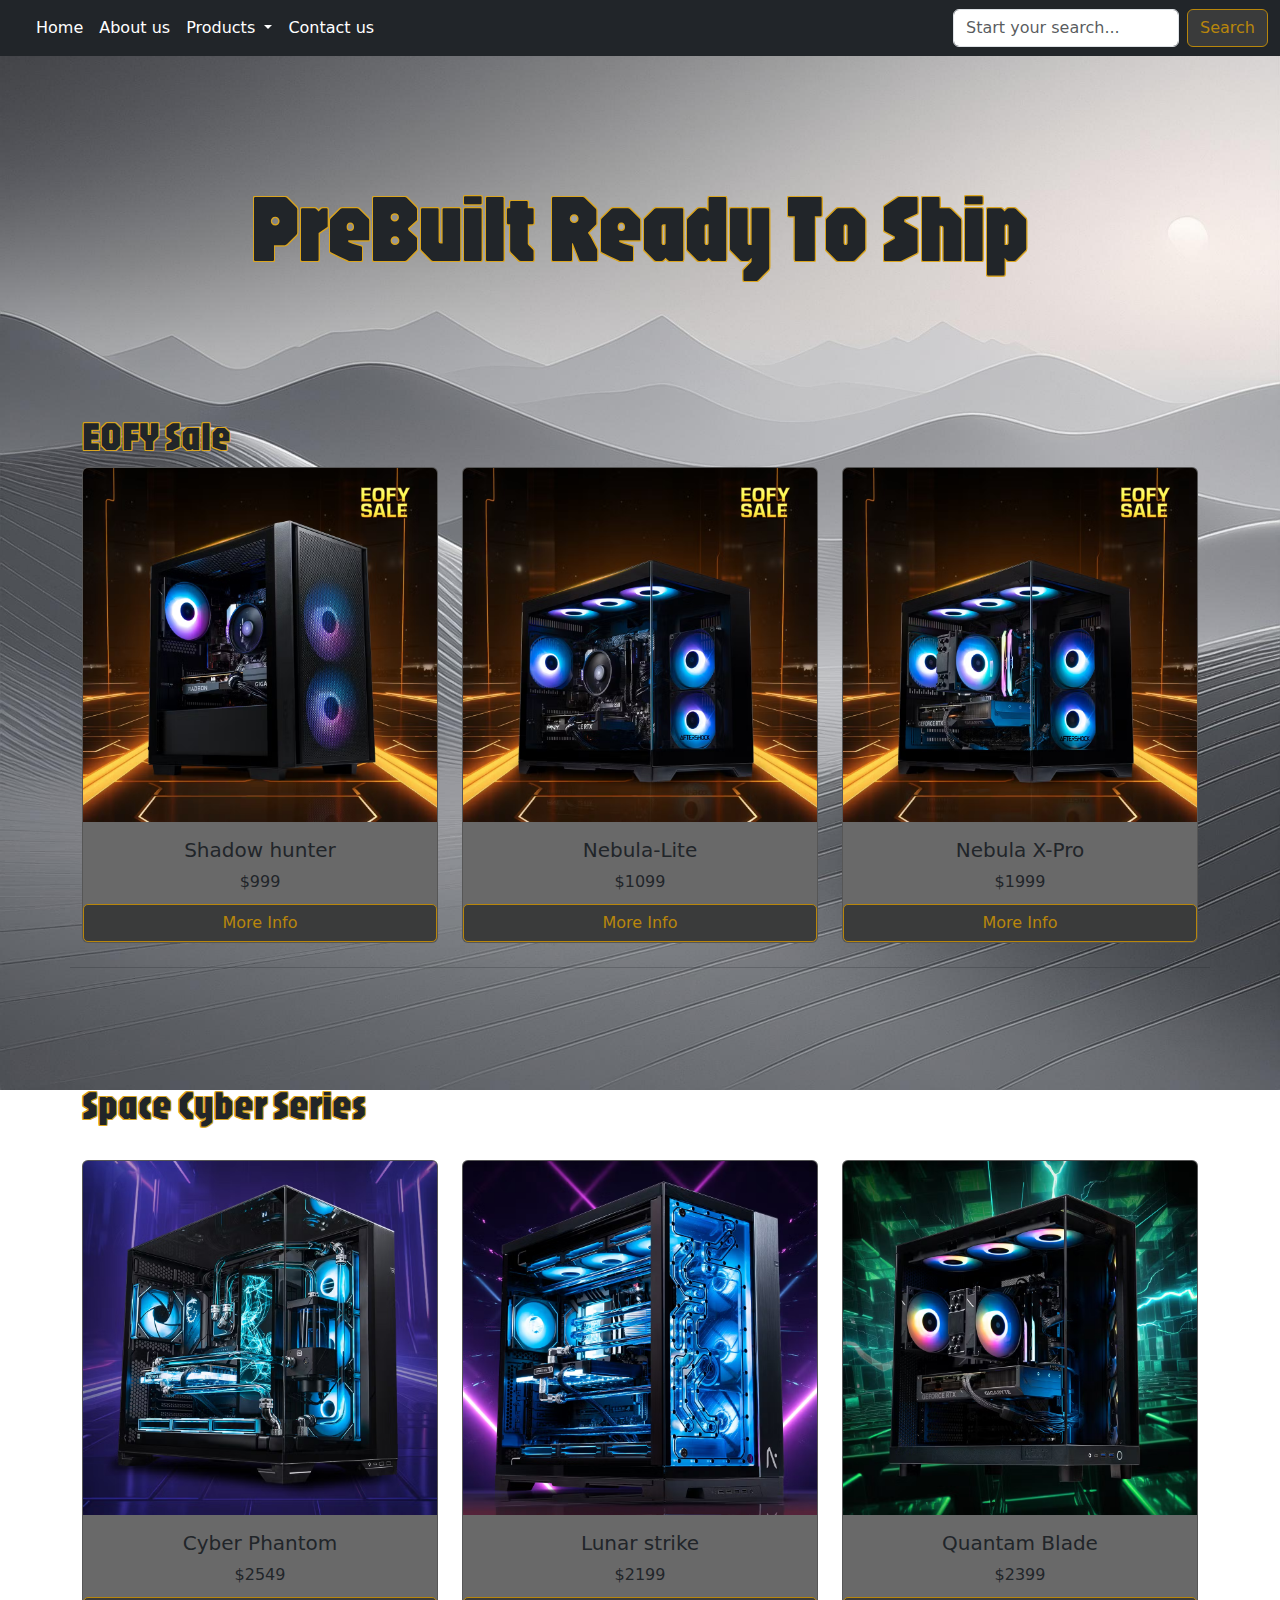
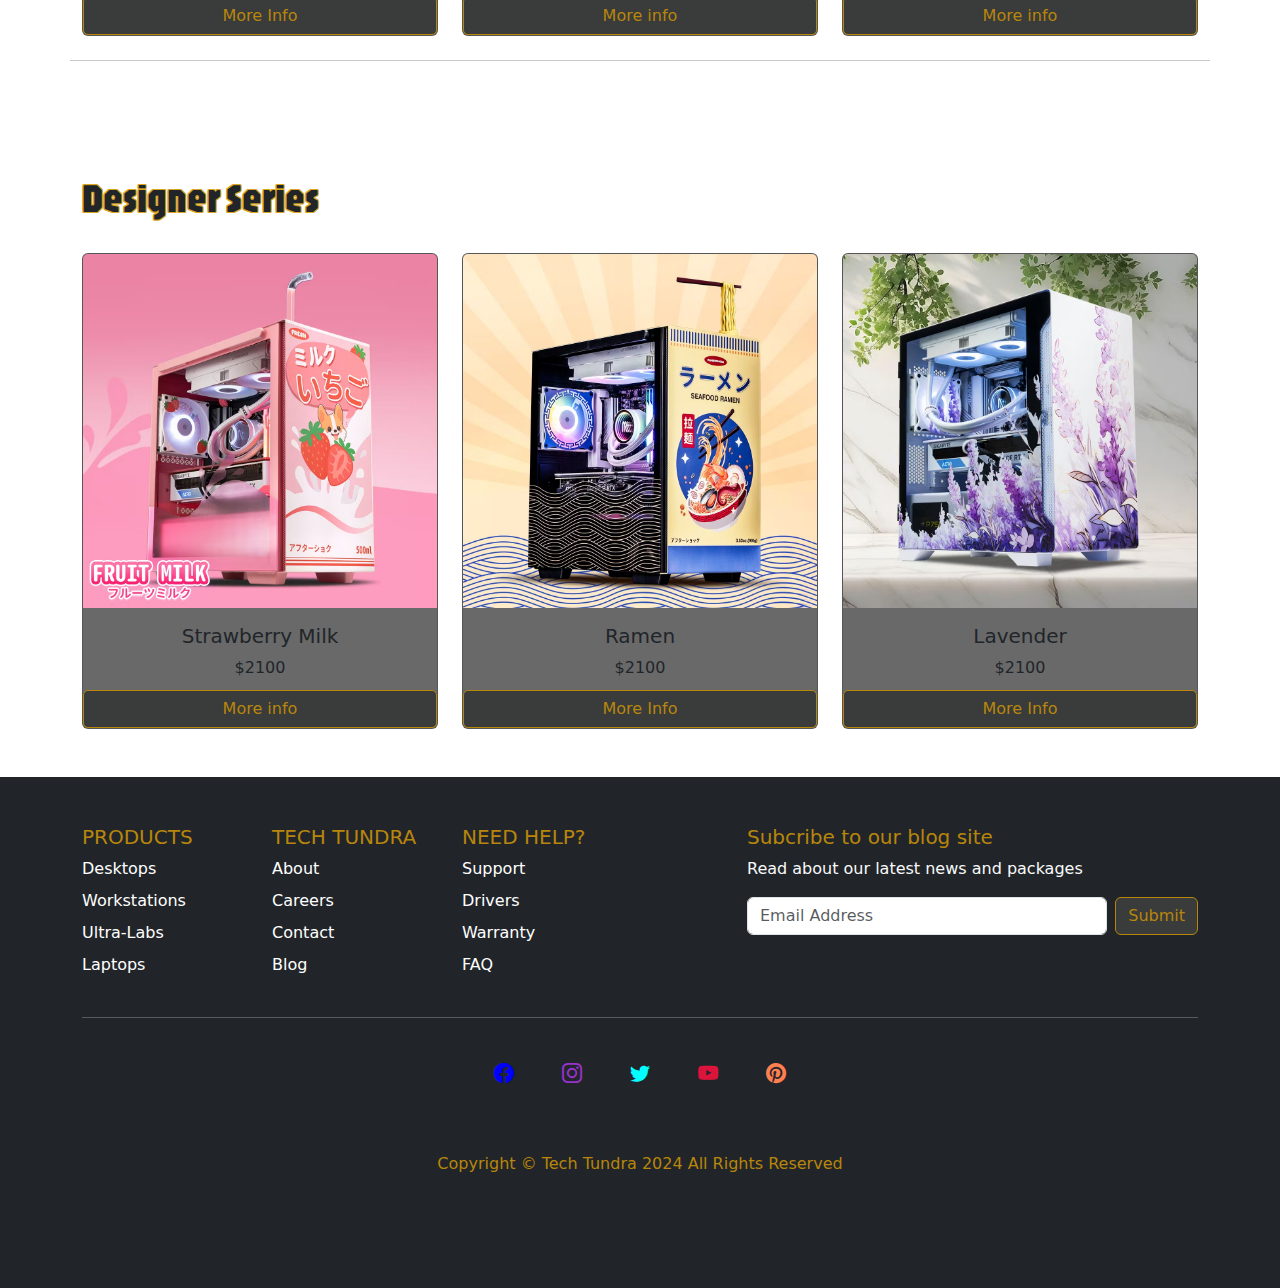
<file: prebuilt.html>
<!DOCTYPE html>
<html lang="en">
<head>
    <meta charset="UTF-8">
    <meta name="viewport" content="width=device-width, initial-scale=1.0">
    <title>Document</title>
    <link href="https://cdn.jsdelivr.net/npm/bootstrap@5.3.3/dist/css/bootstrap.min.css" rel="stylesheet" integrity="sha384-QWTKZyjpPEjISv5WaRU9OFeRpok6YctnYmDr5pNlyT2bRjXh0JMhjY6hW+ALEwIH" crossorigin="anonymous">
    <link rel="stylesheet" href="https://cdn.jsdelivr.net/npm/bootstrap-icons@1.11.3/font/bootstrap-icons.min.css">
    <link rel="stylesheet" href="styles.css">
    <!--logo on tab-->
    <link rel="icon" href="images/webtab.svg" type="image">
</head>
<body class="backgroundimage">
    <!-- navbar -->
    <nav class="navbar navbar-expand-md bg-dark">
        <div class="container-fluid">
          <a class="navbar-brand"></a>
          <button class="navbar-toggler" type="button" data-bs-toggle="collapse" data-bs-target="#navbarSupportedContent" aria-controls="navbarSupportedContent" aria-expanded="false" aria-label="Toggle navigation">
            <span class="navbar-toggler-icon"></span>
          </button>
          <div class="collapse navbar-collapse" id="navbarSupportedContent">
            <ul class="navbar-nav me-auto mb-2 mb-lg-0">
              <li class="nav-item">
                <a class="nav-link active text-white" aria-current="page" href="index.html">Home</a>
              </li>
              <li class="nav-item">
                <a class="nav-link text-white" href="about.html">About us</a>
              </li>
              <li class="nav-item dropdown">
                <a class="nav-link dropdown-toggle text-white" href="#" role="button" data-bs-toggle="dropdown" aria-expanded="false">
                  Products
                </a>
                <ul class="dropdown-menu">
                  <li><a class="dropdown-item" href="prebuilt.html">Prebuilt</a></li>
                  <li><a class="dropdown-item" href="https://pcpartpicker.com/" target="_blank">Parts Picker</a></li>
                  
                </ul>
              </li>
              <li class="nav-item">
                <a class="nav-link text-white" href="contact.html">Contact us</a>
              </li>
            </ul>
            <form class="d-flex" role="search">
              <input class="form-control me-2" type="search" placeholder="Start your search..." aria-label="Search">
              <button class="btn btn-outline" type="submit">Search</button>
            </form>
          </div>
        </div>
      </nav>

          <!-- Container -->
      <div class="container-fluid ">
        <div class=" py-5 my-3 text-center">
            <h1 class="pt-5 text-dark jaro-font">PreBuilt Ready To Ship</h1>
        </div>
    </div>


    <!-- sales cards-->

    <div class="container mt-4 py-5">
        <div class="row">
            <h1 class="h1products"> EOFY Sale</h1>
            <div class="col-md-4">
                <div class="card cardsale">
                    <img src="images/pc1.avif" class="card-img-top img-h" alt="Shadow hunter">
                    <div class="card-body">
                        <h5 class="card-title">Shadow hunter</h5>
                        <p class="card-text">$999</p>
                    </div>
                    <a href="contact.html" class="btn btn-outline btn-block">More Info</a>
                </div>
            </div>
    
            
            <div class="col-md-4">
                <div class="card cardsale">
                    <img src="images/pc2.avif" class="card-img-top img-h" alt="Nebula-Lite">
                    <div class="card-body">
                        <h5 class="card-title">Nebula-Lite</h5>
                        <p class="card-text">$1099</p>
                    </div>
                    <a href="contact.html" class="btn btn-outline btn-block">More Info</a>
                </div>
            </div>
                
            <div class="col-md-4">
                <div class="card cardsale">
                    <img src="images/pc3.avif" class="card-img-top img-h" alt="nebula x-pro">
                    <div class="card-body">
                        <h5 class="card-title">Nebula X-Pro</h5>
                        <p class="card-text">$1999</p>
                    </div>
                    <a href="#" class="btn btn-outline btn-block">More Info</a>
                </div>
            </div>
            <hr class="py-5 mt-4">
            <h1 class="h1products">Space Cyber Series</h1>

            <div class="col-md-4 mt-4">
                <div class="card cardsale">
                    <img src="images/pc4.avif" class="card-img-top img-h" alt="Cyber Phantom">
                    <div class="card-body">
                        <h5 class="card-title">Cyber Phantom</h5>
                        <p class="card-text">$2549</p>
                    </div>
                    <a href="#" class="btn btn-outline btn-block">More Info</a>
                </div>
            </div>
    
            <div class="col-md-4 mt-4">
                <div class="card cardsale">
                    <img src="images/pc5.avif" class="card-img-top img-h" alt="Lunar strike">
                    <div class="card-body">
                        <h5 class="card-title">Lunar strike</h5>
                        <p class="card-text">$2199</p>
                    </div>
                    <a href="#" class="btn btn-outline btn-block">More info</a>
                </div>
            </div>
    
            <div class="col-md-4 mt-4">
                <div class="card cardsale">
                    <img src="images/pc6.avif" class="card-img-top img-h" alt="quantam blade">
                    <div class="card-body">
                        <h5 class="card-title">Quantam Blade</h5>
                        <p class="card-text">$2399</p>
                    </div>
                    <a href="#" class="btn btn-outline btn-block">More info</a>
                </div>
            </div>
            <hr class="py-5 mt-4">
            <h1 class="h1products">Designer Series</h1>
            <div class="col-md-4 mt-4">
                <div class="card cardsale">
                    <img src="images/pc7.avif" class="card-img-top img-h" alt="strawberry milk">
                    <div class="card-body">
                        <h5 class="card-title">Strawberry Milk</h5>
                        <p class="card-text">$2100</p>
                    </div>
                    <a href="#" class="btn btn-outline btn-block">More info</a>
                </div>
            </div>
            
    
            <div class="col-md-4 mt-4">
                <div class="card cardsale">
                    <img src="images/pc8.avif" class="card-img-top img-h" alt="ramen">
                    <div class="card-body">
                        <h5 class="card-title">Ramen</h5>
                        <p class="card-text">$2100</p>
                    </div>
                    <a href="#" class="btn btn-outline btn-block">More Info</a>
                </div>
            </div>
    
            <div class="col-md-4 mt-4">
                <div class="card cardsale">
                    <img src="images/pc9.avif" class="card-img-top img-h" alt="Lavender">
                    <div class="card-body">
                        <h5 class="card-title">Lavender</h5>
                        <p class="card-text">$2100</p>
                    </div>
                    <a href="#" class="btn btn-outline btn-block">More Info</a>
                </div>
            </div>
        </div>
    </div>




     <!--Footer-->

    <div class="container-fluid bg-dark">

        <div class="container">
            <footer class="py-5">
                <div class="row">
                    <div class="col-6 col-md mb-3">
                        <h5 class="h5yellow">PRODUCTS</h5>
                        <ul class="nav flex-column">
                            <li class="nav-item mb-2"><a href="#" class="nav-link p-0 footerlinksCol text-white">Desktops</a></li>
                            <li class="nav-item mb-2"><a href="#" class="nav-link p-0 footerlinksCol text-white">Workstations</a></li>
                            <li class="nav-item mb-2"><a href="#" class="nav-link p-0 footerlinksCol text-white">Ultra-Labs</a></li>
                            <li class="nav-item mb-2"><a href="#" class="nav-link p-0 footerlinksCol text-white">Laptops</a></li>
                        </ul>
                    </div>

                    <div class="col-6 col-md mb-3">
                        <h5 class="h5yellow">TECH TUNDRA</h5>
                        <ul class="nav flex-column">
                            <li class="nav-item mb-2"><a href="about.html" class="nav-link p-0 footerlinksCol text-white">About</a></li>
                            <li class="nav-item mb-2"><a href="#" class="nav-link p-0 footerlinksCol text-white">Careers</a></li>
                            <li class="nav-item mb-2"><a href="contact.html" class="nav-link p-0 footerlinksCol text-white">Contact</a></li>
                            <li class="nav-item mb-2"><a href="#" class="nav-link p-0 footerlinksCol text-white">Blog</a></li>
                        </ul>
                    </div>

                    <div class="col-6 col-md mb-3">
                        <h5 class="h5yellow">NEED HELP?</h5>
                        <ul class="nav flex-column">
                            <li class="nav-item mb-2"><a href="#" class="nav-link p-0 footerlinksCol text-white">Support</a></li>
                            <li class="nav-item mb-2"><a href="#" class="nav-link p-0 footerlinksCol text-white">Drivers</a></li>
                            <li class="nav-item mb-2"><a href="#" class="nav-link p-0 footerlinksCol text-white">Warranty</a></li>
                            <li class="nav-item mb-2"><a href="#" class="nav-link p-0 footerlinksCol text-white">FAQ</a></li>
                        </ul>
                    </div>

                  
                    <div class="col-md-5 offset-md-1 mb-3">
                        <form action="#">
                            <h5 class="h5yellow"> Subcribe to our blog site</h5>
                            <p class="text-light"> Read about our latest news and packages</p>
                            <div class="d-flex flex-column flex-sm-row w-100 gap-2">
                                <label for="blog 1" class="visually-hidden">Email Address</label>
                                <input id="blog 1" type="text" class="form-control" placeholder="Email Address">
                                <button class="btn btn-outline" type="Submit" >Submit</button>
                            </div>
                        </form>
                    </div>
                </div>

                <div>
                    <hr class="text-light"> <!--Added icon Bouncing-->
                    <div class="d-flex justify-content-center py-3 my-4">
                        <div class="social-icon-item icon-bounce">
                            <a href="#"><i class="bi bi-facebook fbicon fs-5 m-4"></i></a>
                        </div>
                        <div class="social-icon-item icon-bounce">
                            <a href="#"><i class="bi bi-instagram instaicon fs-5 m-4"></i></a>
                        </div>
                        <div class="social-icon-item icon-bounce">
                            <a href="#"><i class="bi bi-twitter xicon fs-5 m-4"></i></a>
                        </div>
                        <div class="social-icon-item icon-bounce">
                            <a href="#"><i class="bi bi-youtube yticon fs-5 m-4"></i></a>
                        </div>
                        <div class="social-icon-item icon-bounce">
                            <a href="#"><i class="bi bi-pinterest pinteresticon fs-5 m-4"></i></a>
                        </div>
                    </div>

                <div class="d-flex flex-column flex-sm-row justify-content-center py-4 my-4">
                    <p class="h5yellow fw-light">Copyright &copy Tech Tundra 2024 All Rights Reserved</p>
                </div>

            </footer>
        </div>

    </div> 
</body>
<script src="https://cdn.jsdelivr.net/npm/bootstrap@5.3.3/dist/js/bootstrap.bundle.min.js" integrity="sha384-YvpcrYf0tY3lHB60NNkmXc5s9fDVZLESaAA55NDzOxhy9GkcIdslK1eN7N6jIeHz" crossorigin="anonymous"></script>
</html>
</file>
<file: styles.css>
@import url('https://fonts.googleapis.com/css2?family=Jaro:opsz@6..72&display=swap');

.bannerImage {
    margin: 0;
    padding: 0;
    width: 100%;
    display: flex;
    justify-content: center;
    align-items: center;
    
    
}

.bannerImg {
    width: 100%;
    height: 300px;
    display: block;
}

html, body {
    margin: 0; 
    padding: 0;
  }

.btn-outline {
    border-color: darkgoldenrod;
    color: darkgoldenrod;
    background-color: rgb(58, 59, 59);
}

.btn-outline:hover {
    border-color: dimgrey;
    color: black;
    background-color: darkgoldenrod;
}
/* crards*/

.cardgrey {
background-color: dimgrey;
border-radius: 15px;
width: 85%; 
max-width: 100%;
margin-bottom: 50px;
border: 2px solid;
}

.aboutcard {
    background-color: silver;
    border-radius: 30px;
    width: 70%;
    margin-bottom: 50px;
}
/*headers*/

.h1header {
    text-decoration: underline;
    text-decoration-color: goldenrod;
}

.h5yellow {
    color: darkgoldenrod;
}

.h1products {
    font-family: "Jaro", sans-serif;
    font-optical-sizing: auto;
    font-weight: 400;
    font-style: normal;
    text-shadow: 
        1px 1px 0 goldenrod, 
        -1px -1px 0 goldenrod, 
        1px -1px 0 goldenrod, 
        -1px 1px 0 goldenrod, 
        1px 0 0 goldenrod, 
        0 1px 0 goldenrod, 
        -1px 0 0 goldenrod, 
        0 -1px 0 goldenrod; /* Adjust the color and size as needed */
}
}
/* embedded links home page */

.link-container {
    padding: 20px; /* Adjust padding as needed */
   
  }
.link-item {
    display: flex;
    justify-content: center;
    align-items: center;
    padding: 20px;
    border: 1px solid #ddd; /* Optional: Add border for visual separation */
    border-radius: 5px; /* Optional: Add border-radius for rounded corners */
    background-color: black; /* Optional: Add background color */
  }



/* grid */

.grid-container {
    display: grid;
    grid-template-columns: repeat(4, 1fr);
    background-color: rgb(34, 34, 34); /* Line color */
}
.grid-item {
    background-color: ; /* Background color for the items */
    padding: 20px;
    border: 1px solid #000; /* Border color */
    display: flex;
    flex-direction: column;
    align-items: center;
    text-align: center;
}
.grid-item img {
    max-width: 100%;
    height: auto;
}
.grid-item button {
    margin-top: 10px;
    padding: 10px 20px;
    border: none;
    border-radius: 5px;
    cursor: pointer;
}


/* testomonilas */

.testimonial {
    background-color: #f9f9f9; /* Background color for the testimonials */
    padding: 20px;
    border: 1px solid #ddd; /* Border color */
    border-radius: 10px;
    box-shadow: 0 2px 4px rgba(0, 0, 0, 0.1);
}
.testimonial img {
    max-width: 100px;
    border-radius: 0%;
    margin-bottom: 10px;
}
.testimonial p {
    margin: 10px 0;
}
.testimonial .name {
    font-weight: bold;
}




.backgroundimage {
    background-image: url(images/greyfirefly.jpg);
    background-repeat: no-repeat;
    background-attachment: fixed;
    background-position: center;
    background-size: cover;
  }

.backgroundsolid {
    background-color: dimgrey;
}  

.jaro-font {
    font-family: "Jaro", sans-serif;
    font-optical-sizing: auto;
    font-weight: 400;
    font-style: normal;
    font-size: 6rem; /* Adjust the size as needed */
    text-shadow: 
        1px 1px 0 goldenrod, 
        -1px -1px 0 goldenrod, 
        1px -1px 0 goldenrod, 
        -1px 1px 0 goldenrod, 
        1px 0 0 goldenrod, 
        0 1px 0 goldenrod, 
        -1px 0 0 goldenrod, 
        0 -1px 0 goldenrod; /* Adjust the color and size as needed */
}



/* caraousel */

.carouselimg {
    overflow: hidden;
}

/* Add custom style for images to make them smaller */
.carousel-item img {
    height: auto; /* Set the desired height */
    object-fit: fill; /* Ensure the image covers the entire area */
    width: 100%;
    margin-bottom: 50px;
}

.carousel-indicators button {
    width: 12px;
    height: 12px;
    border-radius: 50%;
    background-color: #000;
    border: 1px solid #fff; /* Add border for the outline */
  }
  .carousel-indicators .active {
    background-color: black;
    border: 1px solid goldenrod; /* Change border color for active indicator */
  }


/*forsale cards*/

.cardsale {
    background-color: dimgray;
    text-align: center;
    transition: transform 0.3s ease; /* Add a smooth transition */
}

.cardsale:hover {
    transform: scale(1.10); /* Scale the element slightly */
}

.card {
    position: relative;
    display: flex;
    flex-direction: column;
}

.card-body {
    flex: 1 1 auto;
    padding-bottom: 3rem; /* Ensure the body doesn't overlap the button */
}

.btn-block {
    position: absolute;
    bottom: 0;
    left: 0;
    right: 0;
    width: 100%;
    margin: 0;
    border-radius: 5px;
}

/*form*/

.form-label {
    font-weight: bold;
    font-size: x-large; /* Adjust the size as needed */
    text-decoration: underline;
}

  /* About Page Styles */

  .team-member {
    transition: transform 0.3s ease-in-out;
    border-color: black;
    max-height: 800px; /* Adjust the height as needed */
    overflow: hidden;
}

.team-member img {
    height: 500px; /* Adjust the image height as needed */
    object-fit: cover; /* Ensure the image covers the area */
}

  .team-member:hover {
    transform: scale(1.05);
  }

/* icon colors */

  .fbicon {
    color: blue;
  }

  .instaicon {
    color: darkorchid;
  }

  .xicon {
    color: aqua;
  }

  .yticon {
    color: crimson;
  }

  .pinteresticon {
    color: coral;
  }




  #slidingImage {
    position: absolute;
    top: 50%;
    left: -100%; /* Start off-screen */
    transform: translateY(-50%);
}


.custom-size {
    font-size: 8rem; /* Adjust size as needed */
    color: goldenrod;
}

.cardsupport {
    background-color: rgb(34, 34, 34);
    text-align: center;
    border-radius: 20px;
    border: 2px solid #ffffff; /* Adjust the border width, style, and color as needed */
}
</file>
